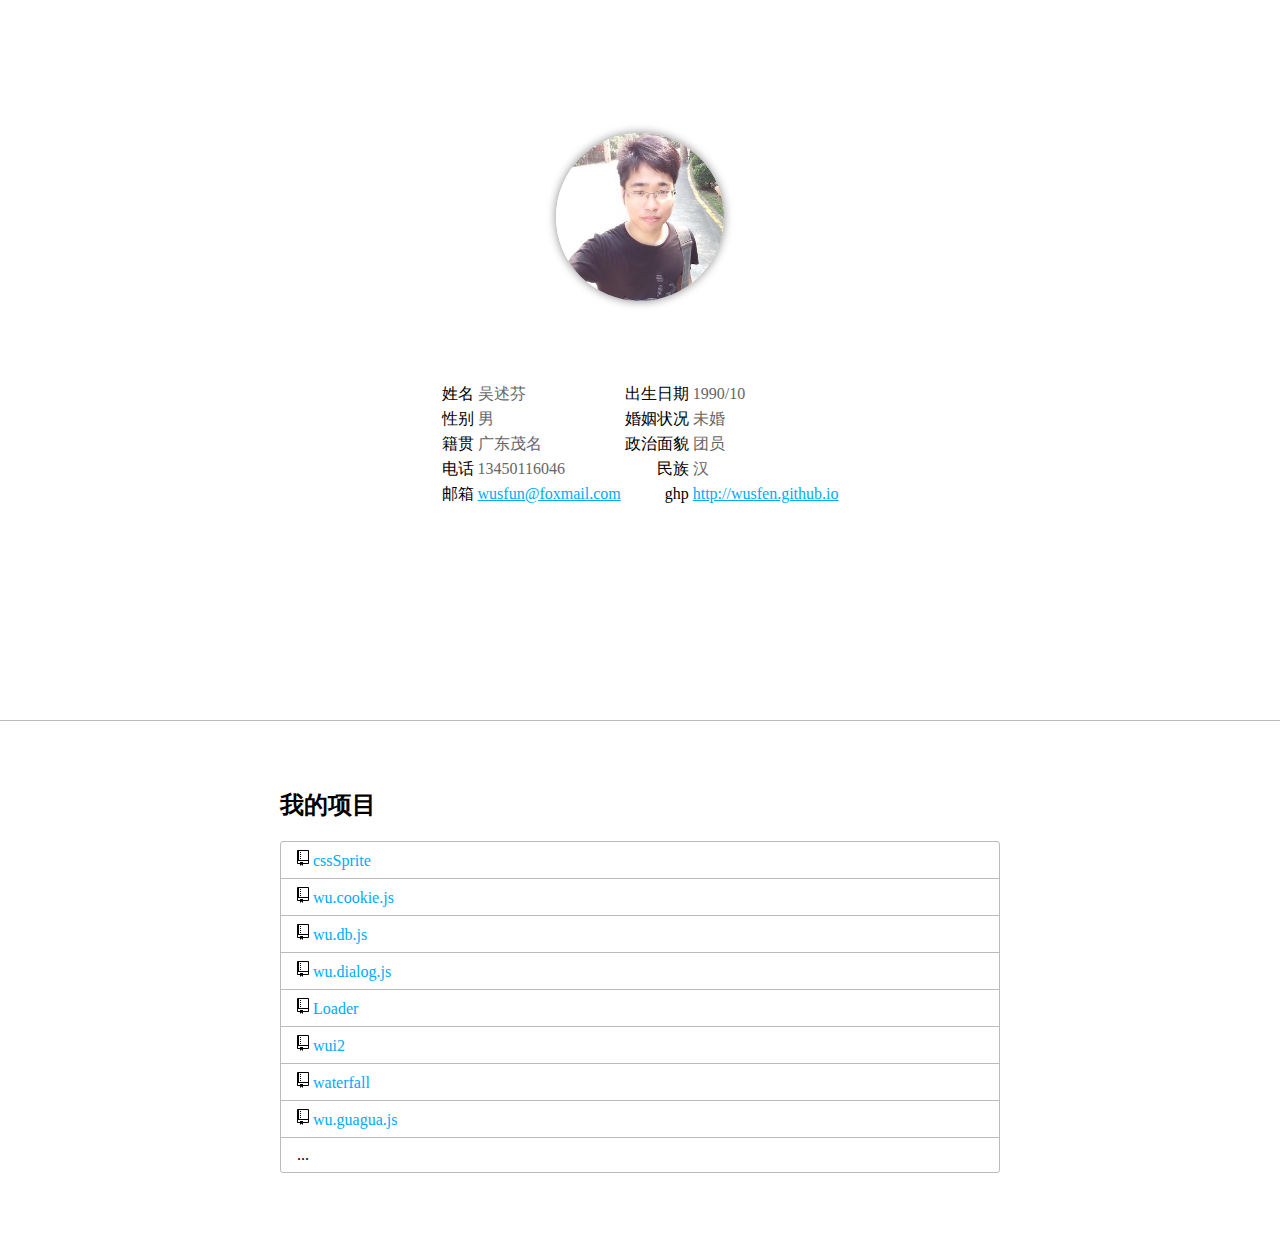
<file: index.html>
<!DOCTYPE html>
<html lang="zh-cmn-Hans">
<head>
	<meta charset="utf-8">
	<meta http-equiv="X-UA-Compatible" content="IE=edge,chrome=1">
	<meta name="renderer" content="webkit">
	<meta name="viewport" content="width=device-width,initial-scale=1.0,maximum-scale=1.0,user-scalable=no">
	<meta name="MobileOptimized" content="320">
	<meta name="HandheldFriendly" content="true">
	<meta name="full-screen" content="yes">
	<meta name="x5-fullscreen" content="true">
	<meta name="browsermode" content="application">
	<meta name="x5-page-mode" content="app">
	<meta name="apple-mobile-web-app-capable" content="yes">
	<meta name="apple-mobile-web-app-status-bar-style" content="black">
	<meta name="format-detection" content="telephone=no">
	<meta name="msapplication-tap-highlight" content="no">
	<title>吴述芬</title>
	<style>
	body{margin: 0}
	a{color: #0af}
	.container{width:720px; max-width: 100%; margin: auto;}
	.header{min-height: 720px; display: flex;}
		.profile{padding: 3em}
			.avatar{width: 168px; height: 168px; border-radius: 99em; border: solid 0px #666; margin: auto;}
			.avatar{background: url(me.jpg) center; background-size: cover; background-position: 0px -22px; box-shadow: 0px 0px 10px #888;}
			.info{margin: 5em auto;}
			.info th{text-align: right; font-weight: normal; color: #000}
			.info td{color: #666}
	.plugins{border-top: solid 1px #bbb; padding: 3em}
		.plugins ul{list-style: none; border: solid 1px #bbb; border-radius: 3px; padding: 0;}
			.plugins li{padding: 0.5em 1em;}
			.plugins a{display: block; text-decoration: none; margin: -0.5em -1em; padding: 0.5em 1em; border-bottom: solid 1px #bbb;}
	.main{border-top: solid 1px #bbb; padding: 3em}
		.f{margin: 5em 0; color: #666}
		.f h3{font-weight: normal; line-height: 1; border-left: solid 2px #0af; color: #000; padding-left: .5em}
		.f ul{}
		.f li{margin: .5em 0}
	</style>
</head>
<body>

<div class="page header">
	<div class="container">
		<div class="profile">
			<div class="avatar"></div>
			<table class="info">
				<tr>
					<th>姓名</th>
					<td>吴述芬</td>
					<th>出生日期</th>
					<td>1990/10</td>
				</tr>
				<tr>
					<th>性别</th>
					<td>男</td>
					<th>婚姻状况</th>
					<td>未婚</td>
				</tr>
				<tr>
					<th>籍贯</th>
					<td>广东茂名</td>
					<th>政治面貌</th>
					<td>团员</td>
				</tr>
				<tr>
					<th>电话</th>
					<td>13450116046</td>
					<th>民族</th>
					<td>汉</td>
				</tr>
				<tr>
					<th>邮箱</th>
					<td>
						<a href="mailto:wusfun@foxmail.com">wusfun@foxmail.com</a>
					</td>
					<th>ghp</th>
					<td>
						<a href="http://wusfen.github.io">http://wusfen.github.io</a>
					</td>
				</tr>
			</table>
		</div>
	</div>
</div>
<div class="plugins">
	<div class="container">
		<h2>我的项目</h2>
		<ul id="repo_listing" class="mini-repo-list js-repo-list" data-filterable-for="your-repos-filter" data-filterable-type="substring">
		  <li class="public source">
		    <a class="mini-repo-list-item css-truncate" target="_blank" href="http://wusfen.github.io/cssSprite/" data-ga-click="Dashboard, click, Repo list item click - context:user visibility:public fork:false">
		        <svg aria-hidden="true" class="octicon octicon-repo repo-icon" height="16" role="img" version="1.1" viewBox="0 0 12 16" width="12"><path d="M4 9h-1v-1h1v1z m0-3h-1v1h1v-1z m0-2h-1v1h1v-1z m0-2h-1v1h1v-1z m8-1v12c0 0.55-0.45 1-1 1H6v2l-1.5-1.5-1.5 1.5V14H1c-0.55 0-1-0.45-1-1V1C0 0.45 0.45 0 1 0h10c0.55 0 1 0.45 1 1z m-1 10H1v2h2v-1h3v1h5V11z m0-10H2v9h9V1z"></path></svg>
		      <span class="repo-and-owner css-truncate-target" title="wusfen/cssSprite">
		        <span class="repo">cssSprite</span>
		      </span>
		    </a>
		  </li>
		  <li class="public source">
		    <a class="mini-repo-list-item css-truncate" target="_blank" href="https://github.com/wusfen/wu.cookie.js" data-ga-click="Dashboard, click, Repo list item click - context:user visibility:public fork:false">
		        <svg aria-hidden="true" class="octicon octicon-repo repo-icon" height="16" role="img" version="1.1" viewBox="0 0 12 16" width="12"><path d="M4 9h-1v-1h1v1z m0-3h-1v1h1v-1z m0-2h-1v1h1v-1z m0-2h-1v1h1v-1z m8-1v12c0 0.55-0.45 1-1 1H6v2l-1.5-1.5-1.5 1.5V14H1c-0.55 0-1-0.45-1-1V1C0 0.45 0.45 0 1 0h10c0.55 0 1 0.45 1 1z m-1 10H1v2h2v-1h3v1h5V11z m0-10H2v9h9V1z"></path></svg>
		      <span class="repo-and-owner css-truncate-target" title="wusfen/wu.cookie.js">
		        <span class="repo">wu.cookie.js</span>
		      </span>
		    </a>
		  </li>
		  <li class="public source">
		    <a class="mini-repo-list-item css-truncate" target="_blank" href="https://github.com/wusfen/wu.db.js" data-ga-click="Dashboard, click, Repo list item click - context:user visibility:public fork:false">
		        <svg aria-hidden="true" class="octicon octicon-repo repo-icon" height="16" role="img" version="1.1" viewBox="0 0 12 16" width="12"><path d="M4 9h-1v-1h1v1z m0-3h-1v1h1v-1z m0-2h-1v1h1v-1z m0-2h-1v1h1v-1z m8-1v12c0 0.55-0.45 1-1 1H6v2l-1.5-1.5-1.5 1.5V14H1c-0.55 0-1-0.45-1-1V1C0 0.45 0.45 0 1 0h10c0.55 0 1 0.45 1 1z m-1 10H1v2h2v-1h3v1h5V11z m0-10H2v9h9V1z"></path></svg>
		      <span class="repo-and-owner css-truncate-target" title="wusfen/wu.db.js">
		        <span class="repo">wu.db.js</span>
		      </span>
		    </a>
		  </li>
		  <li class="public source">
		    <a class="mini-repo-list-item css-truncate" target="_blank" href="https://github.com/wusfen/wu.dialog.js" data-ga-click="Dashboard, click, Repo list item click - context:user visibility:public fork:false">
		        <svg aria-hidden="true" class="octicon octicon-repo repo-icon" height="16" role="img" version="1.1" viewBox="0 0 12 16" width="12"><path d="M4 9h-1v-1h1v1z m0-3h-1v1h1v-1z m0-2h-1v1h1v-1z m0-2h-1v1h1v-1z m8-1v12c0 0.55-0.45 1-1 1H6v2l-1.5-1.5-1.5 1.5V14H1c-0.55 0-1-0.45-1-1V1C0 0.45 0.45 0 1 0h10c0.55 0 1 0.45 1 1z m-1 10H1v2h2v-1h3v1h5V11z m0-10H2v9h9V1z"></path></svg>
		      <span class="repo-and-owner css-truncate-target" title="wusfen/wu.dialog.js">
		        <span class="repo">wu.dialog.js</span>
		      </span>
		    </a>
		  </li>
		  <li class="public source">
		    <a class="mini-repo-list-item css-truncate" target="_blank" href="https://github.com/wusfen/Loader" data-ga-click="Dashboard, click, Repo list item click - context:user visibility:public fork:false">
		        <svg aria-hidden="true" class="octicon octicon-repo repo-icon" height="16" role="img" version="1.1" viewBox="0 0 12 16" width="12"><path d="M4 9h-1v-1h1v1z m0-3h-1v1h1v-1z m0-2h-1v1h1v-1z m0-2h-1v1h1v-1z m8-1v12c0 0.55-0.45 1-1 1H6v2l-1.5-1.5-1.5 1.5V14H1c-0.55 0-1-0.45-1-1V1C0 0.45 0.45 0 1 0h10c0.55 0 1 0.45 1 1z m-1 10H1v2h2v-1h3v1h5V11z m0-10H2v9h9V1z"></path></svg>
		      <span class="repo-and-owner css-truncate-target" title="wusfen/Loader">
		        <span class="repo">Loader</span>
		      </span>
		    </a>
		  </li>
		  <li class="public source">
		    <a class="mini-repo-list-item css-truncate" target="_blank" href="https://github.com/wusfen/wui2" data-ga-click="Dashboard, click, Repo list item click - context:user visibility:public fork:false">
		        <svg aria-hidden="true" class="octicon octicon-repo repo-icon" height="16" role="img" version="1.1" viewBox="0 0 12 16" width="12"><path d="M4 9h-1v-1h1v1z m0-3h-1v1h1v-1z m0-2h-1v1h1v-1z m0-2h-1v1h1v-1z m8-1v12c0 0.55-0.45 1-1 1H6v2l-1.5-1.5-1.5 1.5V14H1c-0.55 0-1-0.45-1-1V1C0 0.45 0.45 0 1 0h10c0.55 0 1 0.45 1 1z m-1 10H1v2h2v-1h3v1h5V11z m0-10H2v9h9V1z"></path></svg>
		      <span class="repo-and-owner css-truncate-target" title="wusfen/wui2">
		        <span class="repo">wui2</span>
		      </span>
		    </a>
		  </li>
		  <li class="public source">
		    <a class="mini-repo-list-item css-truncate" target="_blank" href="https://github.com/wusfen/waterfall" data-ga-click="Dashboard, click, Repo list item click - context:user visibility:public fork:false">
		        <svg aria-hidden="true" class="octicon octicon-repo repo-icon" height="16" role="img" version="1.1" viewBox="0 0 12 16" width="12"><path d="M4 9h-1v-1h1v1z m0-3h-1v1h1v-1z m0-2h-1v1h1v-1z m0-2h-1v1h1v-1z m8-1v12c0 0.55-0.45 1-1 1H6v2l-1.5-1.5-1.5 1.5V14H1c-0.55 0-1-0.45-1-1V1C0 0.45 0.45 0 1 0h10c0.55 0 1 0.45 1 1z m-1 10H1v2h2v-1h3v1h5V11z m0-10H2v9h9V1z"></path></svg>
		      <span class="repo-and-owner css-truncate-target" title="wusfen/waterfall">
		        <span class="repo">waterfall</span>
		      </span>
		    </a>
		  </li>
		  <li class="public source">
		    <a class="mini-repo-list-item css-truncate" target="_blank" href="https://github.com/wusfen/wu.guagua.js" data-ga-click="Dashboard, click, Repo list item click - context:user visibility:public fork:false">
		        <svg aria-hidden="true" class="octicon octicon-repo repo-icon" height="16" role="img" version="1.1" viewBox="0 0 12 16" width="12"><path d="M4 9h-1v-1h1v1z m0-3h-1v1h1v-1z m0-2h-1v1h1v-1z m0-2h-1v1h1v-1z m8-1v12c0 0.55-0.45 1-1 1H6v2l-1.5-1.5-1.5 1.5V14H1c-0.55 0-1-0.45-1-1V1C0 0.45 0.45 0 1 0h10c0.55 0 1 0.45 1 1z m-1 10H1v2h2v-1h3v1h5V11z m0-10H2v9h9V1z"></path></svg>
		      <span class="repo-and-owner css-truncate-target" title="wusfen/wu.guagua.js">
		        <span class="repo">wu.guagua.js</span>
		      </span>
		    </a>
		  </li>
		  <li>...</li>
      </ul>
	</div>
</div>
</body>
</html>
</file>
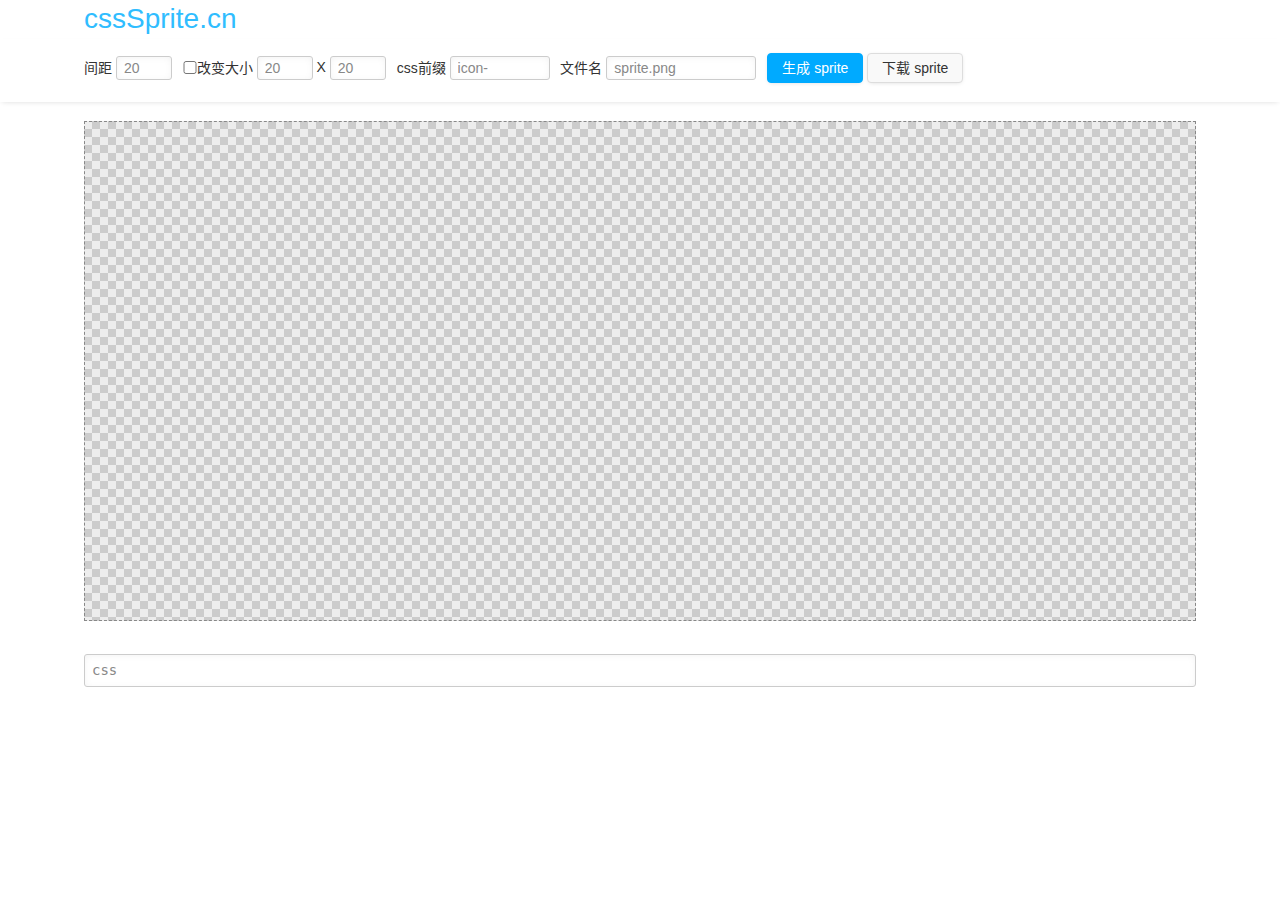
<file: cssSprite/index.html>
<!DOCTYPE html>
<html lang="zh-CN">
<head>
	<meta charset="utf-8">
	<meta name="renderer" content="webkit">
	<meta http-equiv="X-UA-Compatible" content="IE=edge">
	<meta name="viewport" content="width=device-width, initial-scale=1.0, maximum-scale=1.0, user-scalable=0">
	<meta name="apple-mobile-web-app-capable" content="yes">
	<meta name="apple-mobile-web-app-status-bar-style" content="black">
	<meta name="format-detection" content="telephone=no">
	<title>cssSprite.cn</title>
	<link rel="stylesheet" type="text/css" href="css/cssSprite.css">
	<style type="text/css">
	</style>
</head>
<body>

<div class="page">
	<div class="navbar">
		<div class="container">
			<h1 class="appname">cssSprite.cn</h1>
		</div>
	</div>

	<div class="config">
		<div class="container col-pd">
			<form class="form-inline">
				<div class="form-group">
					<label class="label">间距</label>
					<input class="input small" id="iconGap" style="width:4em" type="text">
				</div>
				<div class="form-group">
					<label class="label"><input id="isChangeSize" type="checkbox">改变大小</label>
					<input class="input small" id="iconWidth" style="width:4em" type="text">
					X
					<input class="input small" id="iconHeight" style="width:4em" type="text">
				</div>
				<!-- 
				<div class="form-group">
					<label class="label"><input type="checkbox"> 纵向</label>
				</div>
				 -->
				<div class="form-group">
					<label class="label">css前缀</label>
					<input class="input small" id="cssPrefix" style="width:100px" type="text">
				</div>
				<div class="form-group">
					<label class="label">文件名</label>
					<input class="input small" id="spriteFilename" style="width:150px" type="text">
				</div>
				<!-- <button type="button">清空</button> -->
				<!-- <button type="button">重排</button> -->
				<div class="form-group">
				<button class="button primary" type="button" onclick="createSprite()">生成 sprite</button>
				<a id="downloadButton" class="button">下载 sprite</a>
				</div>
			</form>
		</div>
	</div>

	<div class="container">
		<div class="edit mg-v">
			<div class="editScroll">
				<div class="editArea"></div>
				<label class="fileInputArea">
					<!-- <span class="fileInputTip"> 把小图片们拖进来 </span> -->
					<input class="fileInput" type="file" multiple title="选择图片，或者拖拽，可多选">
				</label>
			</div>
		</div>

		<div class="output mg-v"></div>
		<pre class="input css">css</pre>

	</div>
</div>

<script type="text/javascript" src="lib/jquery.js"></script>
<script type="text/javascript" src="js/test.js"></script>
<script type="text/javascript" src="js/main.js?a=1"></script>
</body>
</html>
</file>
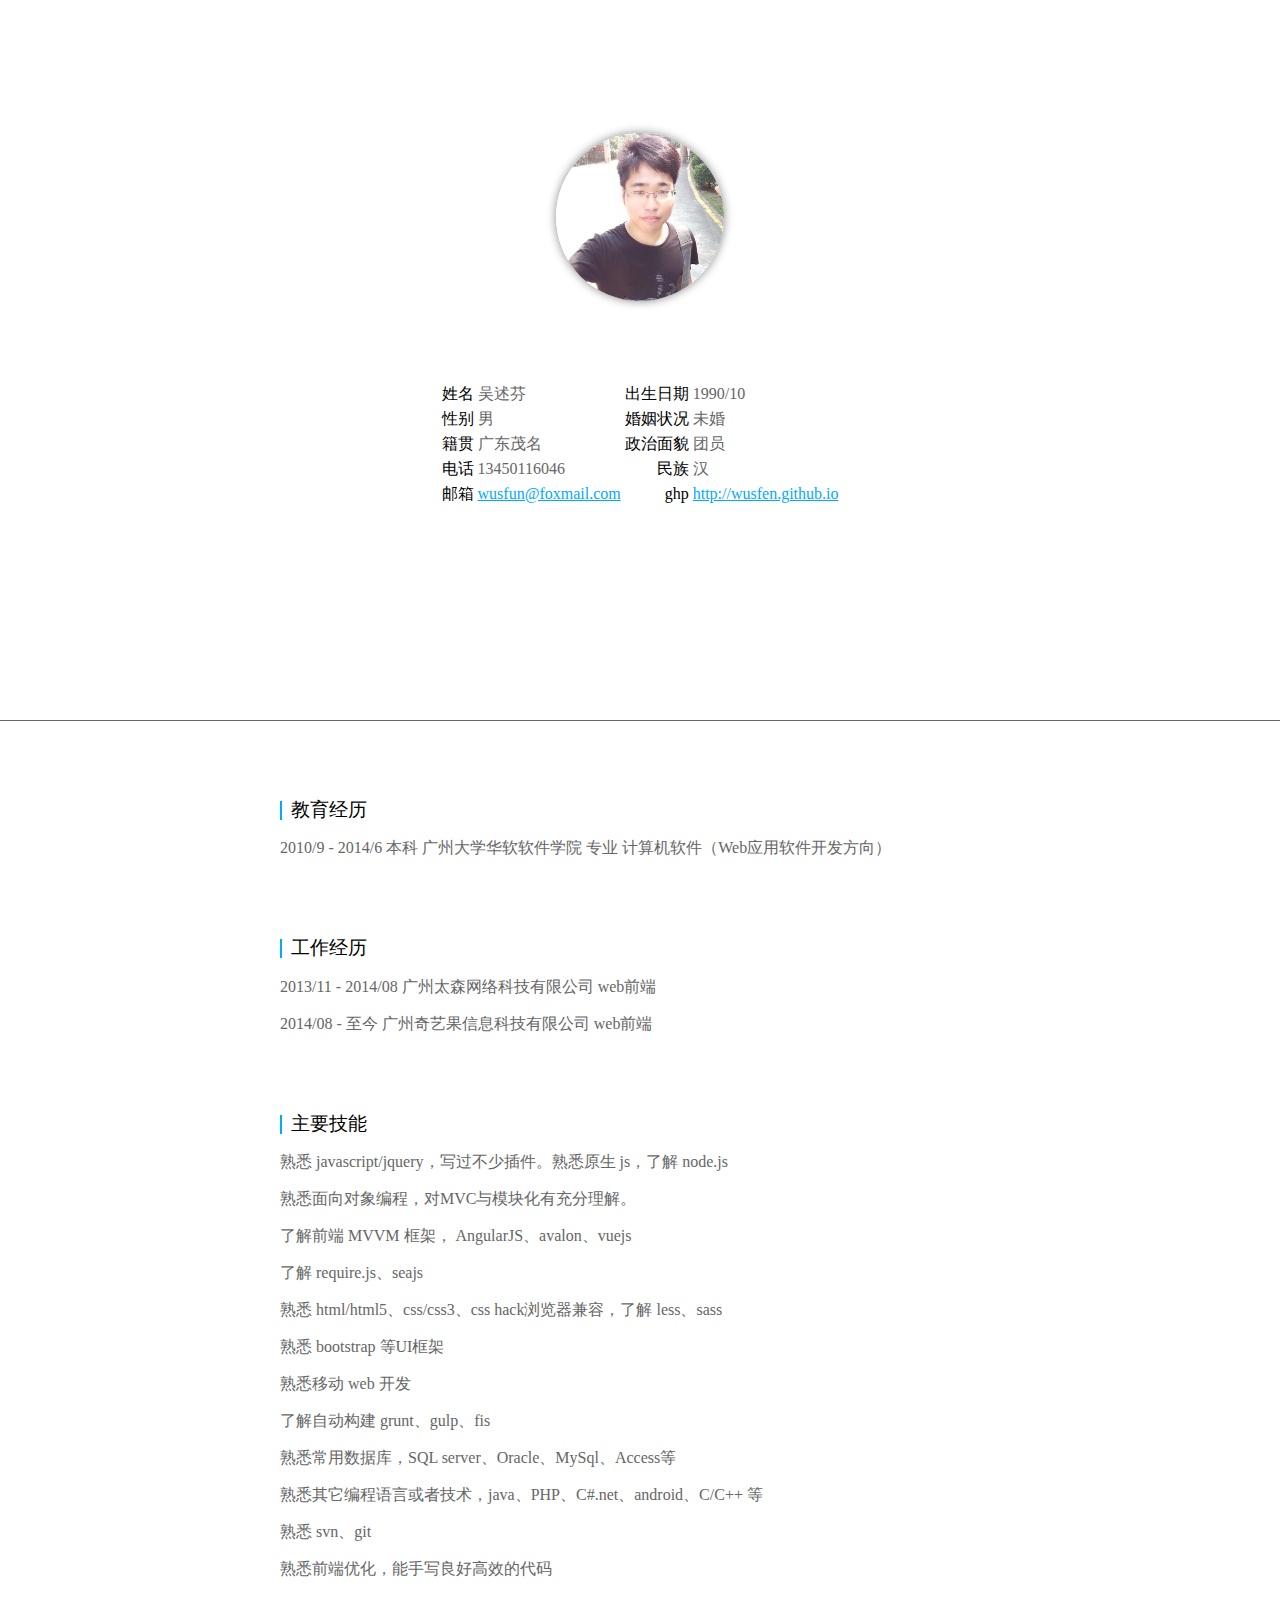
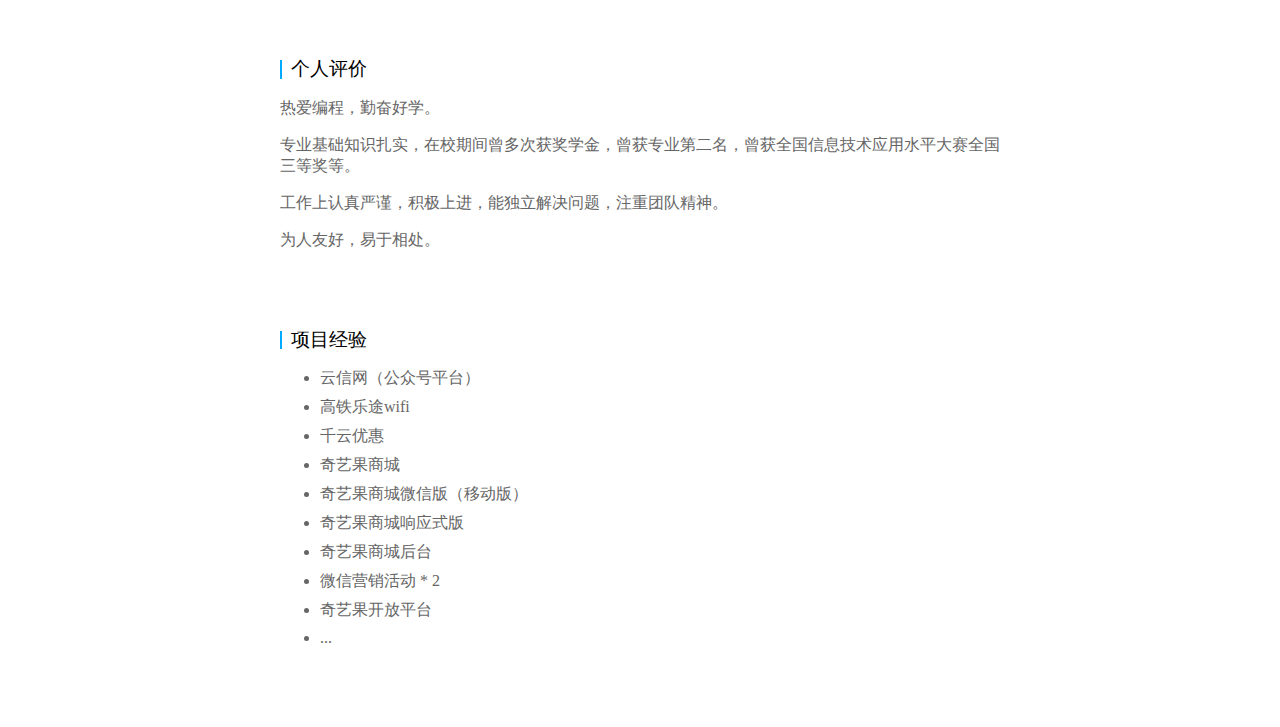
<file: index - 副本.html>
<!DOCTYPE html>
<html lang="zh-cmn-Hans">
<head>
	<meta charset="utf-8">
	<meta http-equiv="X-UA-Compatible" content="IE=edge,chrome=1">
	<meta name="renderer" content="webkit">
	<meta name="viewport" content="width=device-width,initial-scale=1.0,maximum-scale=1.0,user-scalable=no">
	<meta name="MobileOptimized" content="320">
	<meta name="HandheldFriendly" content="true">
	<meta name="full-screen" content="yes">
	<meta name="x5-fullscreen" content="true">
	<meta name="browsermode" content="application">
	<meta name="x5-page-mode" content="app">
	<meta name="apple-mobile-web-app-capable" content="yes">
	<meta name="apple-mobile-web-app-status-bar-style" content="black">
	<meta name="format-detection" content="telephone=no">
	<meta name="msapplication-tap-highlight" content="no">
	<title>吴述芬</title>
	<style>
	body{margin: 0}
	a{color: #0af}
	.container{width:720px; max-width: 100%; margin: auto;}
	.header{min-height: 720px; display: flex;}
		.profile{padding: 3em}
			.avatar{width: 168px; height: 168px; border-radius: 99em; border: solid 0px #666; margin: auto;}
			.avatar{
    background: url(me.jpg) center;
    background-size: cover;
    background-position: 0px -22px;
    box-shadow: 0px 0px 10px #888;}
			.info{margin: 5em auto;}
			.info th{text-align: right; font-weight: normal; color: #000}
			.info td{color: #666}
	.main{border-top: solid 1px #666;}
		.f{margin: 5em 0; color: #666}
		.f h3{font-weight: normal; line-height: 1; border-left: solid 2px #0af; color: #000; padding-left: .5em}
		.f ul{}
		.f li{margin: .5em 0}
	</style>
</head>
<body>

<div class="page header">
	<div class="container">
		<div class="profile">
			<div class="avatar"></div>
			<table class="info">
				<tr>
					<th>姓名</th>
					<td>吴述芬</td>
					<th>出生日期</th>
					<td>1990/10</td>
				</tr>
				<tr>
					<th>性别</th>
					<td>男</td>
					<th>婚姻状况</th>
					<td>未婚</td>
				</tr>
				<tr>
					<th>籍贯</th>
					<td>广东茂名</td>
					<th>政治面貌</th>
					<td>团员</td>
				</tr>
				<tr>
					<th>电话</th>
					<td>13450116046</td>
					<th>民族</th>
					<td>汉</td>
				</tr>
				<tr>
					<th>邮箱</th>
					<td>
						<a href="mailto:wusfun@foxmail.com">wusfun@foxmail.com</a>
					</td>
					<th>ghp</th>
					<td>
						<a href="http://wusfen.github.io">http://wusfen.github.io</a>
					</td>
				</tr>
			</table>
		</div>
	</div>
</div>
<div class="main">
	<div class="container">
		<div class="f">
			<h3>教育经历</h3>
			2010/9 - 2014/6	 本科
			广州大学华软软件学院	专业 计算机软件（Web应用软件开发方向）
		</div>
		<div class="f">
			<h3>工作经历</h3>
			<p>2013/11 - 2014/08		广州太森网络科技有限公司		web前端</p>
			<p>2014/08 - 至今		广州奇艺果信息科技有限公司		web前端</p>
		</div>
		<div class="f">
			<h3>主要技能</h3>
			<p>熟悉 javascript/jquery，写过不少插件。熟悉原生 js，了解 node.js</p>
			<p>熟悉面向对象编程，对MVC与模块化有充分理解。</p>
			<p>了解前端 MVVM 框架， AngularJS、avalon、vuejs</p>
			<p>了解 require.js、seajs</p>
			<p>熟悉 html/html5、css/css3、css hack浏览器兼容，了解 less、sass</p>
			<p>熟悉 bootstrap 等UI框架</p>
			<p>熟悉移动 web 开发</p>
			<p>了解自动构建 grunt、gulp、fis</p>
			<p>熟悉常用数据库，SQL server、Oracle、MySql、Access等</p>
			<p>熟悉其它编程语言或者技术，java、PHP、C#.net、android、C/C++ 等</p>
			<p>熟悉 svn、git</p>
			<p>熟悉前端优化，能手写良好高效的代码</p>
		</div>
		<div class="f">
			<h3>个人评价</h3>
			<p>热爱编程，勤奋好学。</p>
			<p>专业基础知识扎实，在校期间曾多次获奖学金，曾获专业第二名，曾获全国信息技术应用水平大赛全国三等奖等。</p>
			<p>工作上认真严谨，积极上进，能独立解决问题，注重团队精神。</p>
			<p>为人友好，易于相处。</p>
		</div>
		<div class="f">
			<h3>项目经验</h3>
			<ul>
				<li>云信网（公众号平台）</li>
				<!-- <li>云信商城</li> -->
				<li>高铁乐途wifi</li>
				<!-- <li>微美妆</li> -->
				<li>千云优惠</li>
				<li>奇艺果商城</li>
				<li>奇艺果商城微信版（移动版）</li>
				<li>奇艺果商城响应式版</li>
				<li>奇艺果商城后台</li>
				<li>微信营销活动 * 2</li>
				<li>奇艺果开放平台</li>
				<li>...</li>
			</ul>
		</div>
	</div>
</div>

</body>
</html>
</file>
<file: cssSprite/css/cssSprite.css>
@import "wui.css";


html,body{height: 100%}
.page{min-height: 100%}

.navbar{border:none}
.appname{float: left;font-weight: normal;color: #30bdff;line-height: 40px;}

.config{position: relative; box-shadow: 0px 2px 5px -2px #ddd;z-index: 1;padding: 1em 0;}

.edit{position: relative;}

.editScroll {/* display: inline-block; *//* max-width: 100%; */position: relative; overflow: auto; padding: 5px 0; }
.editArea{position: relative;outline: dashed 1px #888; outline-offset: -1px; height: 500px; width: 100%; transition: 1s; background: url(../img/mosaic.png) #ededed; /* background-size: 2px; */}

.fileInputArea{/* overflow: hidden; */ position: absolute; top: 0; left: 0; right: 0; bottom: 0; }
.fileInput{position: absolute; top: 0; left: 0; right: 0; bottom: 0; width: 100%; height: 100%; cursor: pointer; opacity: 0; }
.fileInputTip{position: absolute; bottom: 50%; left: 0; width: 100%; /* background: #FFF; */ color: #818181; text-align: center; font-size: 22px; }

.css{height: auto;margin: 1em 0;}
</file>
